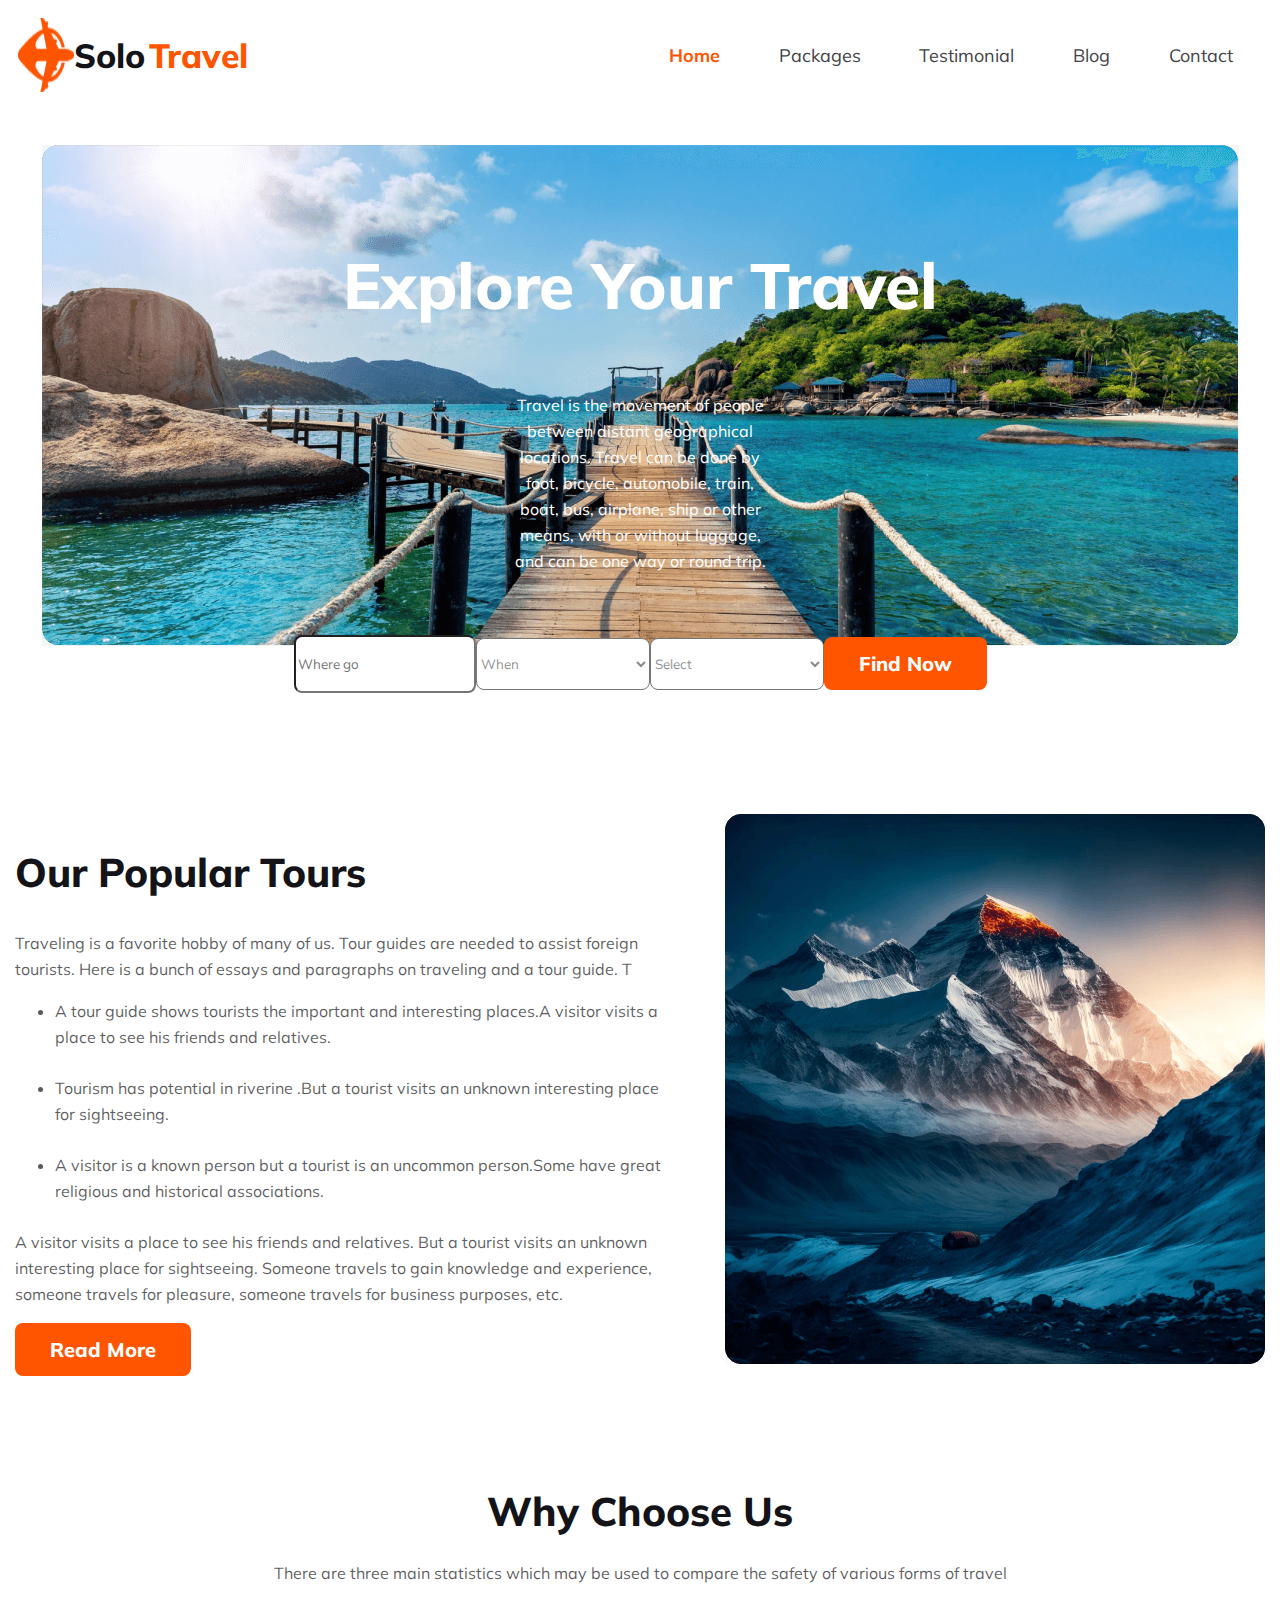
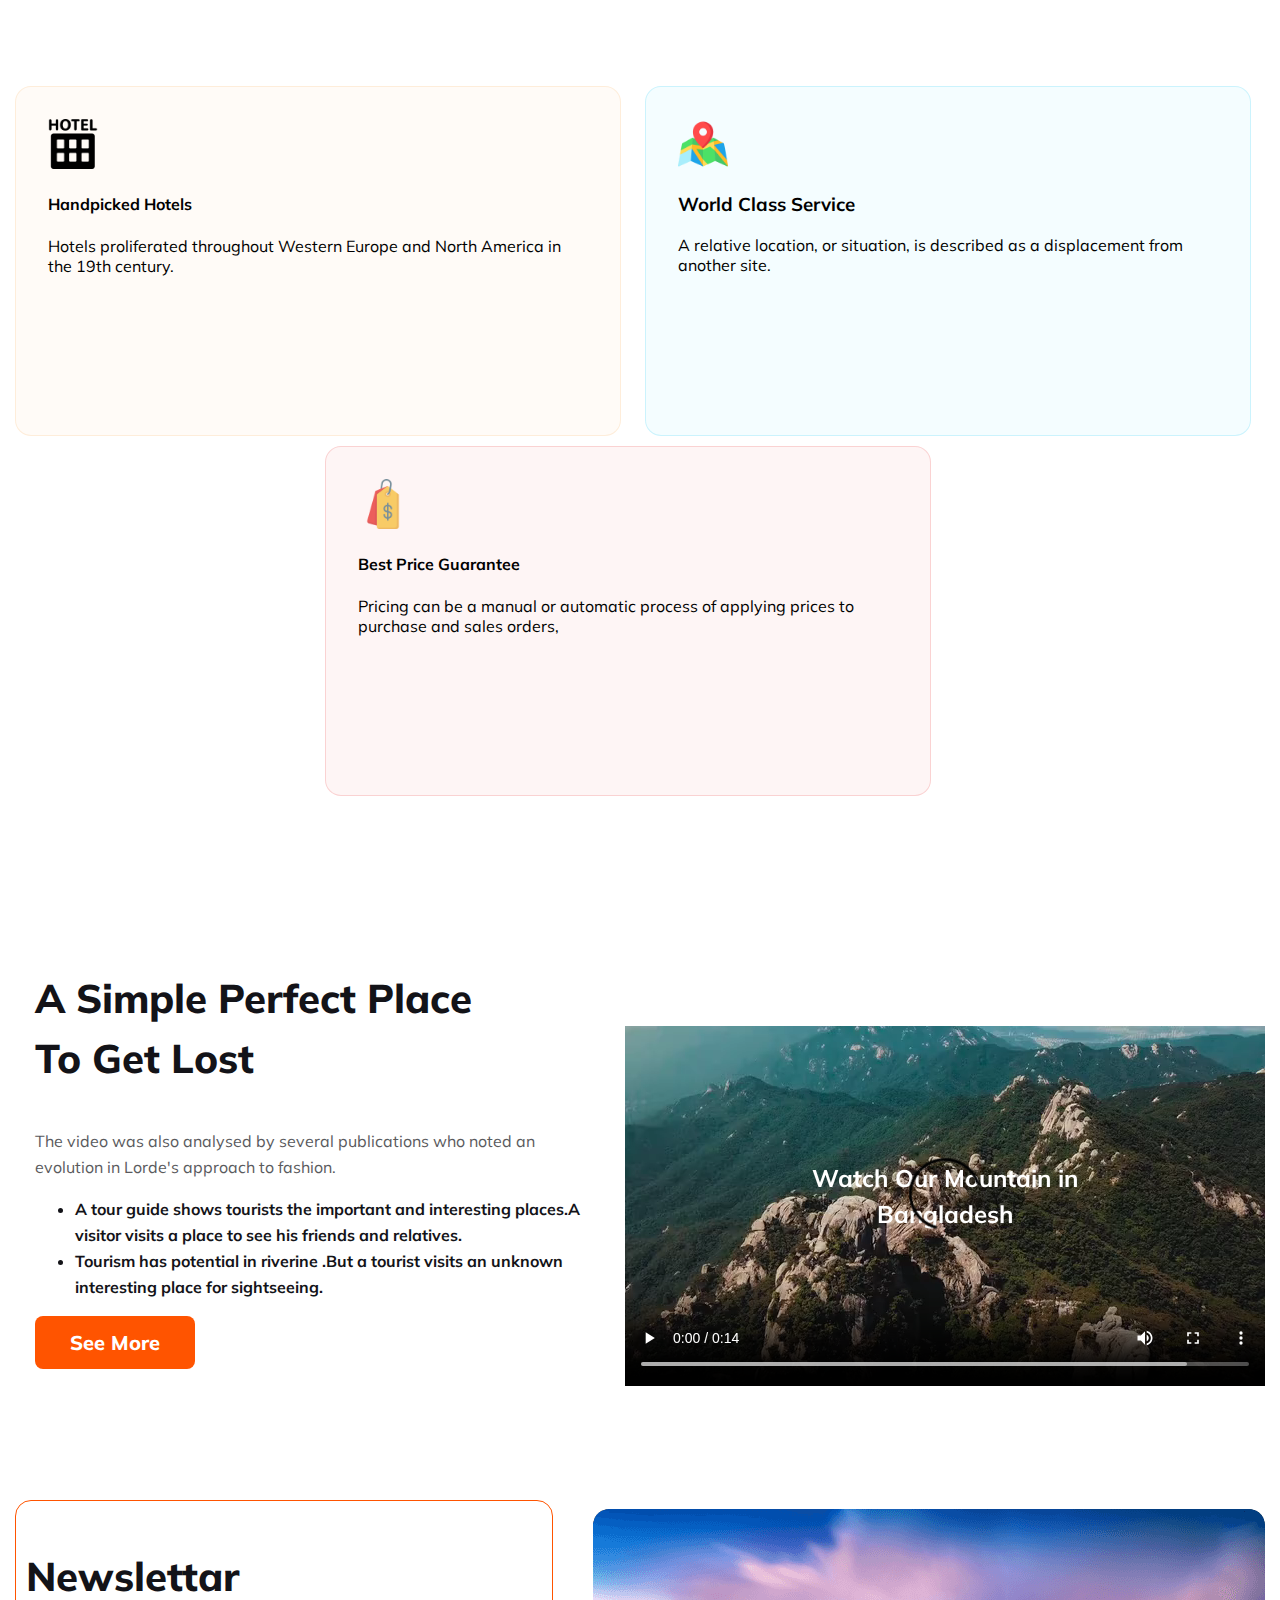
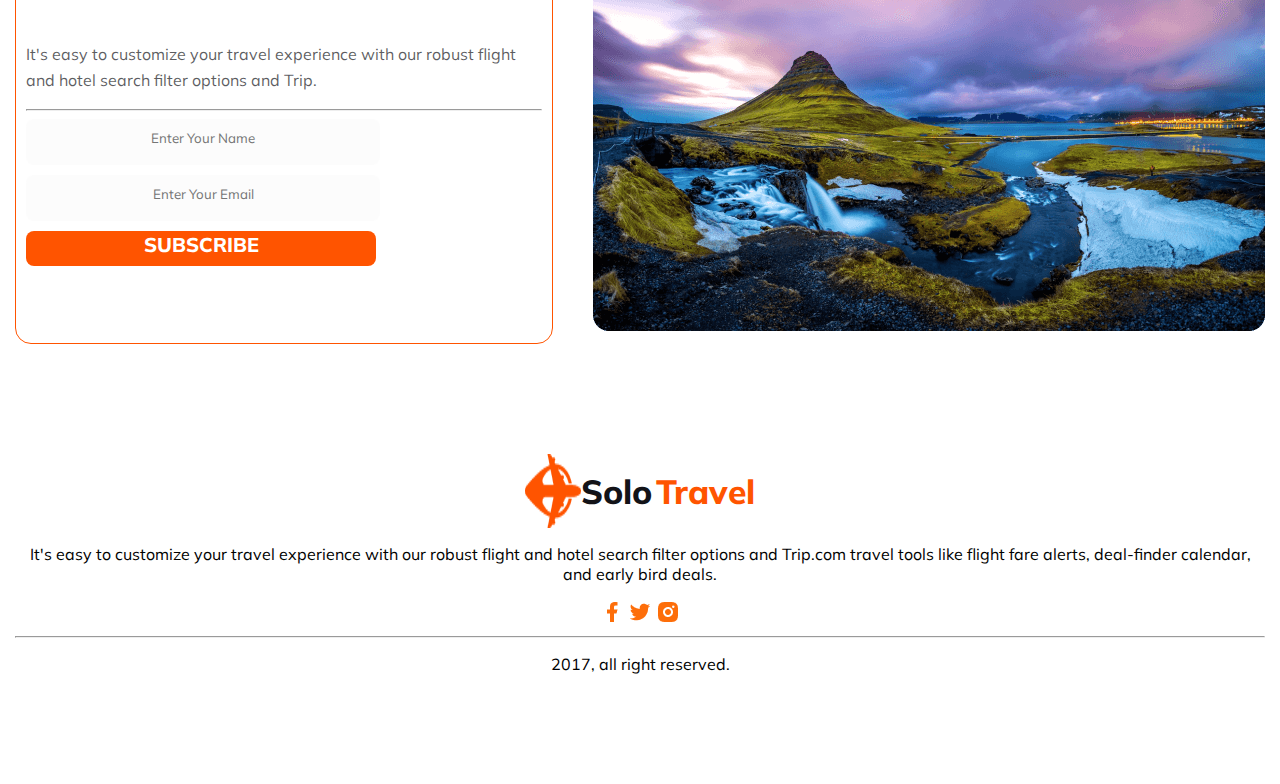
<file: index.html>
<!DOCTYPE html>
<html lang="en">
<head>
    <meta charset="UTF-8">
    <meta name="viewport" content="width=device-width, initial-scale=1.0">
    <link rel="stylesheet" href="style.css">
    <link rel="stylesheet" href="responsive.css">
    <title>Solo Travel</title>
</head>
<body>
    <header>
        <nav class="nav-section">
            <div class="nav-container">
                <img src="./Images/Group 40071 (2).png" alt=""><br>
                <p><span class="nav-title">Solo</span> <span class="nav-title-2">Travel</span></p>

            </div>
            <div class="item-container">
                <a href=""> <span class="home">Home</span></a>
                <a href="">Packages</a>
                <a href="">Testimonial</a>
                <a href="">Blog</a>
                <a href="">Contact</a>

            </div>
        </nav>
        
    </header>

    <main>
        <section>
            <div class="banner">
                <div class="banner-text">
                    <h1 class="banner-heading">Explore Your Travel</h1>
                    <p class="text-banner">Travel is the movement of people between distant geographical locations. Travel can be done by foot, bicycle, automobile, train, boat, bus, airplane, ship or other means, with or without luggage, and can be one way or round trip.</p>
                </div>
                <form class="banner-form">
                    
                   <div> <input style="border-radius: 8px;
                    background: #FFF;height: 52px;width: 174px;color: rgba(19, 19, 24, 0.50);

                     font-family: Mulish;" type="text" class="info" placeholder="Where go"></div>

                    <div><select style="border-radius: 8px;
                        background: #FFF;height: 52px;width: 174px;color: rgba(19, 19, 24, 0.50);

                       font-family: Mulish;" class="info" name="When" id="When" >
                        <option value="When" aria-placeholder="When">When</option>
                    </select></div>
                    <div><select style="border-radius: 8px;
                        background: #FFF;height: 52px;width: 174px;color: rgba(19, 19, 24, 0.50);

                        font-family: Mulish;" class="info" name="select" id="select">
                        <option value="Select">Select</option>
                    </select></div>
                   <div><input  class="btn-primary info"  type="submit" value="Find Now"></div> 
                </form>
                
            </div>
        </section>
        <section class="popular-container">
            <div class="popular-text-section">
                <h2 class="popular-title">Our Popular Tours</h2>
                <p class="text-description">Traveling is a favorite hobby of many of us. Tour guides are needed to assist foreign tourists. Here is a bunch of essays and paragraphs on traveling and a tour guide. T</p>
                <ul>
                    <li class="text-description">A tour guide shows tourists the important and interesting places.A visitor visits a place to see his friends and relatives. </li>
                    <li class="text-description">Tourism has potential in riverine .But a tourist visits an unknown interesting place for sightseeing.</li>
                    <li class="text-description">A visitor is a known person but a tourist is an uncommon person.Some have great religious and historical associations. </li>
                </ul>
                <p class="text-description">A visitor visits a place to see his friends and relatives. But a tourist visits an unknown interesting place for sightseeing. Someone travels to gain knowledge and experience, someone travels for pleasure, someone travels for business purposes, etc.</p>
                <button class="btn-primary">Read More</button>
            </div>
             <div class="popular-img">
                <img src="./Images/Rectangle 4.png" alt="">
            </div>
       </section>
       <section>
        <div class="choose">
            <h3 style="color: #131318;
            text-align: center;
            font-family: Mulish;
            font-size: 40px;
            font-style: normal;
            font-weight: 800;
            line-height: normal;
            margin-bottom: 1.5rem;">Why Choose Us</h3>
            <p style="color: rgba(19, 19, 24, 0.70);
            text-align: center;
            font-family: Mulish;
            font-size: 16px;
            font-style: normal;
            font-weight: 400;
            line-height: 26px; /* 162.5% */" class="text-description">There are three main statistics which may be used to compare the safety of various forms of travel</p>
            <div class="card-container">
            <div class="card-1">
                <img src="./Images/hotel_93161.png" alt="">
                <h4>Handpicked Hotels</h4>
                <p>Hotels proliferated throughout Western Europe and North America in the 19th century.</p>
            </div>
            <div class="card-2">
                <img   src="./Images/map_854878.png" alt="">
                <h3>World Class Service</h3>
                <p>A relative location, or situation, is described as a displacement from another site. </p>
            </div>
            <div class="card-3">
                <img src="./Images/price-tags_4279550.png" alt="">
                <h4>Best Price Guarantee</h4>
                <p>Pricing can be a manual or automatic process of applying prices to purchase and sales orders,</p>
            </div>
         </div>

        </div>
       </section>
       
       <section class="video-container">
        <div class="video-text">
            <h3 class="video-title">A Simple Perfect Place <br> To Get Lost</h3>
            <p class="video-description">The video was also analysed by several publications who noted an evolution in Lorde's approach to fashion.</p>
            <ul>
                <li>A tour guide shows tourists the important and interesting places.A visitor visits a place to see his friends and relatives.</li>
                <li>Tourism has potential in riverine .But a tourist visits an unknown interesting place for sightseeing.</li>
            </ul>
            <button class="btn-primary">See More</button>


        </div>
        <div class="video">
            <p class="mountain">Watch Our Mountain in <br> Bangladesh</p>
            <video src="./Images/Mountains Videos, Download The BEST Free 4k Stock Video Footage & Mountains HD Video Clips.mp4" controls></video>
        </div>
       </section>
       <section class="input">
        <div class="input-data">
            <h3 class="input-head">Newslettar</h3>
            <p class="input-description">It's easy to customize your travel experience with our robust flight and hotel search filter options and Trip.</p>
            <hr>
            <div class="class-style">
            <input class="input-style" type="text" placeholder="Enter Your Name"><br>
            <input class="input-style" type="email" placeholder="Enter Your Email"><br>
            <input class="submit input-style" type="submit" value="SUBSCRIBE"></div>
        </div>
        <div class="input-img">
            <img src="./Images/Rectangle 8 (1).png" alt="">
            

        </div>
       </section>
    </main>
    <footer>
        <div class="footer-container">
            <img src="./Images/Group 40071 (2).png" alt="">
                <p><span class="foot-title">Solo</span> <span class="foot-title-2">Travel</span></p>
        </div>
        <div class="footer-description">
        <p>It's easy to customize your travel experience with our robust flight and hotel search filter options and Trip.com travel tools like flight fare alerts, deal-finder calendar, and early bird deals.</p>
        <img src="./Images/facebook.png" alt="">
        <img src="./Images/twitter.png" alt="">
        <img src="./Images/insta.png" alt="">
        <hr>
        <p>2017, all right reserved.</p>
    </div>
    </footer>
    
</body>
</html>
</file>
<file: style.css>
@import url('https://fonts.googleapis.com/css2?family=Inter:wght@700&family=Merriweather:wght@700&family=Mulish:wght@400;800&family=Open+Sans:wght@800&family=Work+Sans:wght@400;600;700;800&display=swap');

body{
    font-family: 'Mulish', sans-serif;
}


.nav-section{
    max-width: 1250px;
    margin: 0 auto;
    
    margin: o auto;
    display: flex;
    justify-content: space-between;
    align-items: center;
    padding:10px;
}
.nav-container{
   
    min-height: 25px;
    display: flex;
    width: 50%;

}
.item-container{
    width: 50%;
    display: flex;
    justify-content: space-around;
}
.item-container > a {
    text-decoration:none ;
    color: var(--Dark-02, #424247);

font-family: Mulish;
font-size: 18px;
font-style: normal;
font-weight: 400;
line-height: normal;
}
.home{
color: #FF5400;
font-family: Mulish;
font-size: 18px;
font-weight: 700;

}
.nav-title{
    color: #131318;
font-family: Mulish;
font-size: 2.1rem;
font-style: normal;
font-weight: 800;
line-height: normal;
}
.nav-title-2{
    color: #FF5400;
font-family: Mulish;
font-size: 2.1rem;
font-style: normal;
font-weight: 800;
line-height: normal;
}

.popular-container{
    display: flex;
    gap: 3.3rem;
    max-width: 1250px;
    margin: 100px auto;
  
 

}

.popular-text-section li{
    margin-bottom: 25px

}  
.popular-title{
    color: #131318;

font-family: Mulish;
font-size: 2.5rem;
font-style: normal;
font-weight: 800;
line-height: normal;
}
.text-description{
    color: rgba(19, 19, 24, 0.70);
font-family: Mulish;
font-size: 16px;
font-style: normal;
font-weight: 400;
line-height: 26px; /* 162.5% */
}
.btn-primary{
    border-radius: 8px;
background: #FF5400;
border: none;
color: #FFF;
text-align: center;
font-family: Mulish;
font-size: 20px;
font-style: normal;
font-weight: 800;
line-height: normal;
padding: 14px 35px;
}
.popular-img{
    width: 100%;
}
footer{ 
    max-width: 1250px;
    margin:110px auto;
    align-items: center !important;
}
.footer-container{
    display: flex;
    justify-content: center;
}
.footer-description{
     text-align: center;
}
.foot-title{
    color: #131318;
    font-family: Mulish;
    font-size: 2.1rem;
    font-style: normal;
    font-weight: 800;
    line-height: normal;

}
.foot-title-2{
    color: #FF5400;
    font-family: Mulish;
    font-size: 2.1rem;
    font-style: normal;
    font-weight: 800;
    line-height: normal;
}

.banner{
    background-image:url('./Images/banner.png');
    margin: 0 auto;
    min-height:500px;
    background-repeat: no-repeat;
    justify-content: center;
    text-align: center;
    background-position-x: center;
    background-blend-mode: darken;
}
.banner-form{

    
    align-items: center;
    height: 100px;
    display: inline-flex;

}
.banner-heading{
    color: #FFF;
font-family: Mulish;
font-size: 64px;
font-style: normal;
font-weight: 800;
line-height: normal;
padding-top: 100px;
}
.text-banner{
    color: #FFF;
text-align: center;
font-family: Mulish;
font-size: 16px;
font-style: normal;
font-weight: 400;
line-height: 26px; /* 162.5% */
padding: 24px 500px;
}
.card-container img{
    max-width: 50px;
    max-height: 50px;
}
.card-container{
    display: grid;
    grid-template-columns: repeat(2,1fr);
    gap: 10px;
    justify-content: center;
    margin-top: 100px;
    
}
.choose{
    margin: 100px auto;
    
    max-width: 1250px;
    margin:110px auto;
}
.card-3{
    width: 540px;
    height: 284px;
    border-radius: 16px;
border: 1px solid rgba(233, 68, 68, 0.20);
background: rgba(233, 68, 68, 0.05);
padding: 32px;
margin-left: 50%;

}
.card-1{
    width: 540px;
height: 284px;
    border-radius: 16px;
border: 1px solid rgba(251, 181, 99, 0.20);
background: rgba(251, 181, 99, 0.05);
padding: 32px;
}
.card-2{
    width: 540px;
height: 284px;
    border-radius: 16px;
border: 1px solid rgba(41, 206, 246, 0.20);
background: rgba(41, 206, 246, 0.05);
padding: 32px;

}
.video-container{
    display: flex;
    max-width: 1250px;
    margin:110px auto;
    align-items: center;
   
}
.video-text{
    padding: 20px;
}
.video-text li {
    color: #131318;
font-family: Mulish;
font-size: 16px;
font-style: normal;
font-weight: 700;
line-height: 26px; /* 162.5% */
}
.video-title{
    color: #131318;
font-family: Mulish;
font-size: 40px;
font-style: normal;
font-weight: 800;
line-height: 60px; /* 150% */
}
.video-description{
    color: #5A5A5D;
font-family: Mulish;
font-size: 16px;
font-style: normal;
font-weight: 400;
line-height: 26px; /* 162.5% */
}
.video{
    border-radius: 1rem;
    position: relative;
   

}
.mountain{
    color: #FFF;
text-align: center;
font-family: Mulish;
font-size: 24px;
font-style: normal;
font-weight: 700;
line-height: 36px; /* 150% */
top: 230px;
position: relative;
}
.input{
    
    display: flex;
    max-width: 1250px;
    min-height: 440px;
    margin:110px auto;
    justify-content:space-around ;
    align-items: center;
    gap: 40px;
}
.input-data{
    
    margin:0px auto;
    border-radius: 16px;
    border: 1px solid #FF5400;
    padding: 10px;
    min-height: 422px;
    
}
.input-head{
    color: #131318;

    font-family: Mulish;
    font-size: 2.5rem;
    font-style: normal;
    font-weight: 800;
    line-height: normal;
}
.input-description{
    color: rgba(19, 19, 24, 0.70);
    font-family: Mulish;
    font-size: 16px;
    font-style: normal;
    font-weight: 400;
    line-height: 26px; /* 162.5% */
}
.class-style{
    align-items: center;
    margin: 0px auto;
}
.input-style{
    text-align: center;
    border-radius: 8px;
     background: #f6f6f658;
     height: 35px;
     width: 350px;
     color: rgba(19, 19, 24, 0.50);
     font-family: Mulish;
     padding-bottom: 10px;
     margin-bottom: 10px;
     border: none;
}
.submit {border-radius: 8px;
    background: #FF5400;
    border: none;
    color: #FFF;
    text-align: center;
    font-family: Mulish;
    font-size: 20px;
    font-style: normal;
    font-weight: 800;
    line-height: normal;

}
</file>
<file: responsive.css>
@media screen  and (max-width:600px) {
    .popular-container{
        position: absolute;
        flex-direction: column;
        padding: 10px;
    }
    .item-container{
        flex-direction: column;
        align-items: center;
        gap: 5px;
    }
    .nav-section{
        flex-direction: column;
        margin: 0px auto;
        justify-content: center;
    }
    .popular-img{
        width: inherit;
    }
  
    
}
</file>
